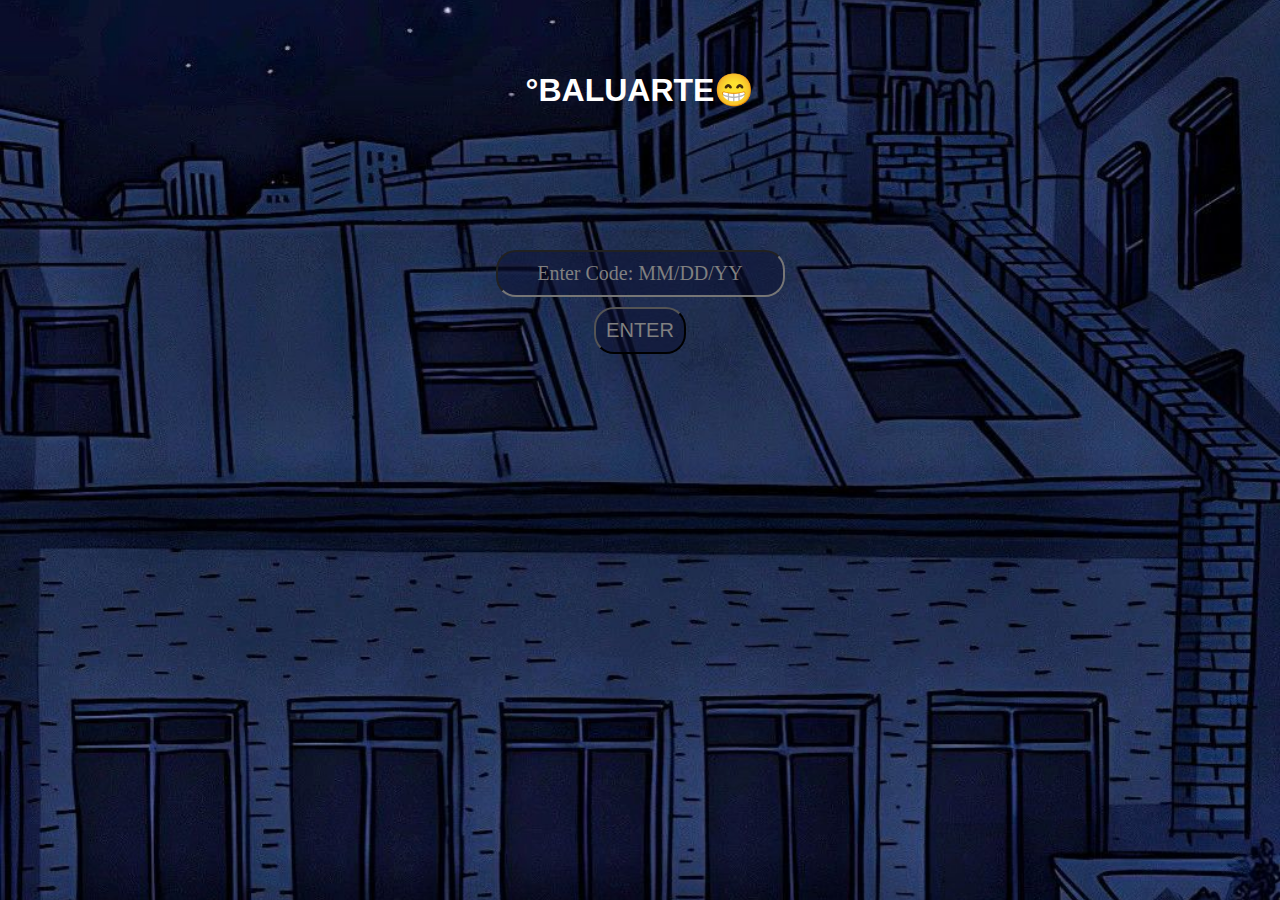
<file: index.html>
<!DOCTYPE html>
<html lang="en">
<head>
    <meta charset="UTF-8">
    <title>Dazdaz</title>
    <link rel="stylesheet" href="design.CSS">
</head>
<body>
    
    <h1 id="title">°BALUARTE😁</h1>
    <h3 id="mssg"></h3>
    
    <div id ="inputCon">
        <input type="text" id="input" placeholder="Enter Code: MM/DD/YY">
    </div>
    
    <div id ="btnCon">  
        <button id="btn">ENTER</button>
    </div>
    
    <audio id="enter">
        <source src="Enter.mp3">
    </audio>
    
    <audio id="wrong">
        <source src="wrong.mp3">
    </audio>
    
 
 
 
<script src="function.js"></script>
</body>
</html>
</file>
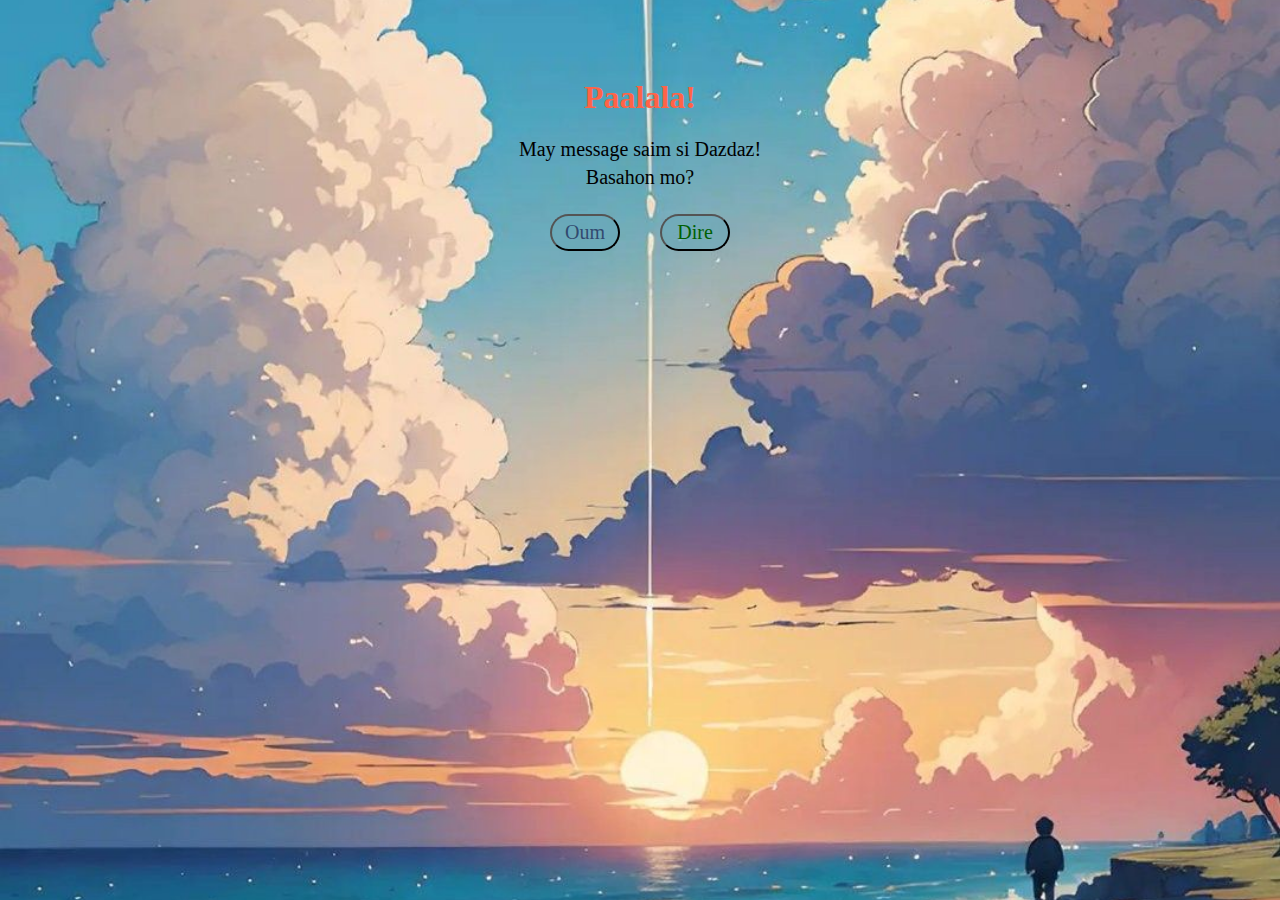
<file: warning.html>
<!DOCTYPE html>
<html lang="en">
<head>
    <meta charset="UTF-8">
    <title>Warning!</title>
    <link rel="stylesheet" href="warnDesign.CSS">
</head>
<body>
    <div id="divWarn">
        <h1 id="warn">Paalala!</h1>
    </div>
    
    <div id="msg1">
        May message saim si Dazdaz!
    </div>
    
    <div id="msg2">
        Basahon mo?
    </div>
    
    <div id="divBtns">
        <button id="btnOo">Oum</button>
   
        <button id="btnDire">Dire</button>
    </div>
 
<script src ="warnFunction.js"></script> 
</body>
</html>
</file>
<file: design.CSS>
body{
    background-image: url(bgPic.jpg);
    background-repeat: no repeat;
    background-attachment: fixed;
    background-position: center;
    background-size: cover;
}

    
#inputCon{
    display: flex;
    justify-content: center;
    align-items: center;
    transform: translateY(150px);
    
}

#input{
    font-size: 20px;
    border-radius: 20px;
    padding: 10px;
    text-align: center;
    background-color: rgba(11, 17, 50, 0.55);
    color: white;
    font-family: georgia,sans-serif;
}
   
#input:hover{
    background-color: rgba(255, 182, 0, 0.55);
    color: white;
   
    
} 
   


#btnCon{
    display: flex;
    justify-content: center;
    align-items: center;
    transform: translateY(160px);
    
}

#btn{
    font-size: 20px;
    padding: 10px;
    border-radius: 20px;
    text-align: center;
    color: grey;
    background-color: rgba(11, 17, 50, 0.55);
    font-family: georgia,sans-serif;
}

#btn:active {
    background-color: rgba(255, 182, 0, 0.55);
    color: white;
    
}
   


#title{
    display: flex;
    justify-content: center;
    align-items: center;
    color: white;
    font-family: sans-serif;
    transform: translateY(50px);
    font-family: palatino, sans-serif;
           
}

#mssg{
    display: flex;
    justify-content: center;
    align-items: center;
    transform: translateY(140px);
    color: tomato;
    font-family: palatino;
}

input::placeholder{
    color: grey;
    font-family: georgia;
}

input:hover::placeholder{
    color: black;
}
</file>
<file: warnDesign.CSS>
body{
    background-image: url(bgDagat.jpg);
    background-repeat: no repeat;
    background-attachment: fixed;
    background-position: center;
    background-size: cover;
}
#divWarn{
    display: flex;
    justify-content: center;
    align-items: center;
    transform: translateY(50px);
}

#warn{
    color: tomato;
    font-family: palatino;
    
    
}

#msg1{
    display: flex;
    justify-content: center;
    align-items: center;
    transform: translateY(50px);
    font-size: 20px;
    font-family: georgia;
    
}

#msg2{
    display: flex;
    justify-content: center;
    align-items: center;
    transform: translateY(55px);
    font-size: 20px;
    font-family: georgia;
}

#divBtns{
    display: flex;
    justify-content: center;
    align-items: center;
    transform: translateY(80px);
    
}

#btnOo{
    font-size: 20px;
    border-radius: 20px;
    padding: 5px;
    width: 70px;
    margin-right: 20px;
    background-color: rgba(102, 168, 184, 0.55);
    color: rgba(50, 73, 111, 1);
    font-family: georgia;
}

#btnOo:active{
    color: white;
    background-color: rgba(238, 176, 127, 0.55);
}
#btnDire{
    font-size: 20px;
    border-radius: 20px;
    padding: 5px;
    width: 70px;
    margin-left: 20px;
    background-color: rgba(102, 168, 184, 0.55);
    color: rgba(0, 96, 3, 1);
    font-family: georgia;
}

#btnDire:active{
    color: white;
    background-color: rgba(238, 176, 127, 0.55);
</file>
